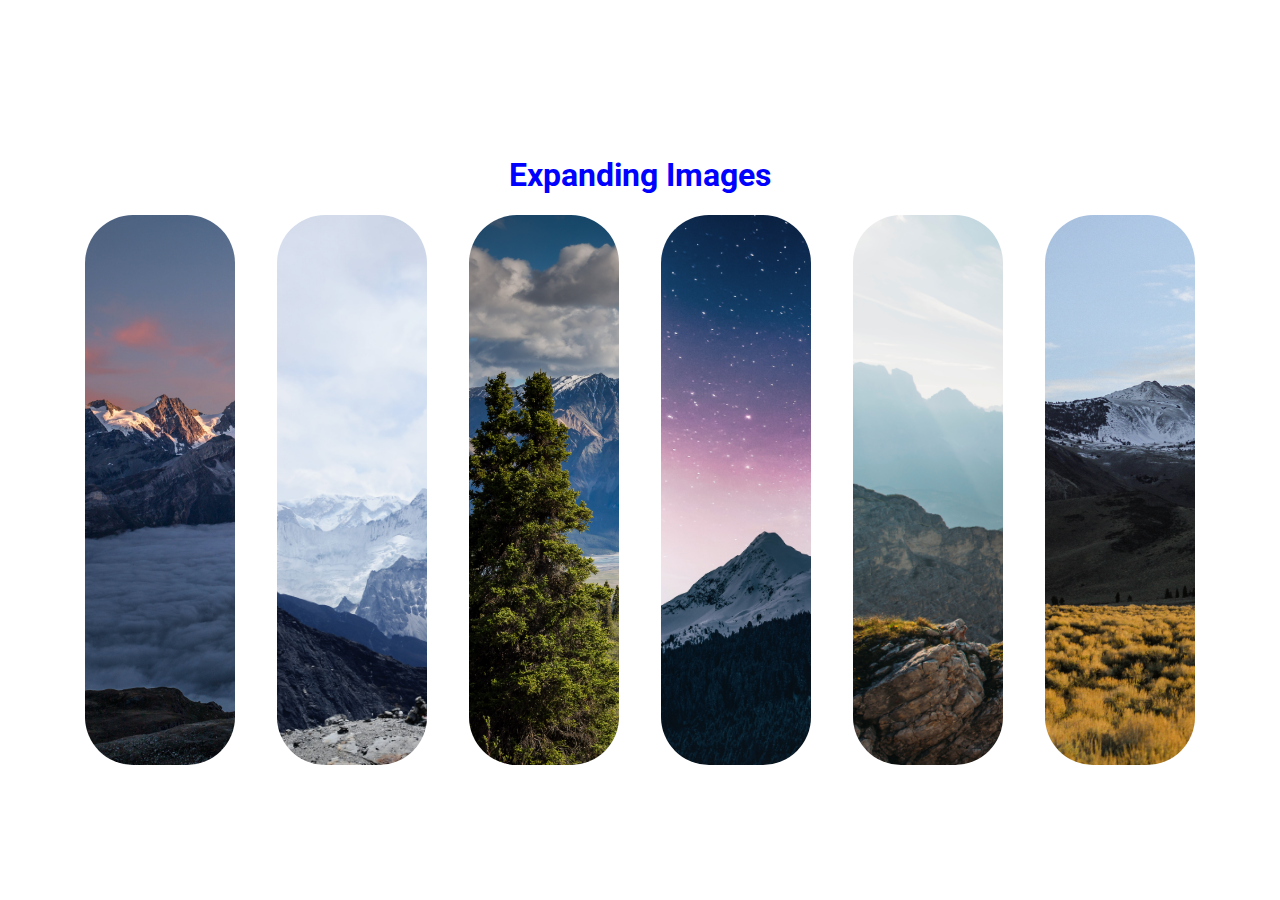
<file: 01 Expanding Images/index.html>
<!DOCTYPE html>
<html lang="en">
  <head>
    <meta charset="UTF-8" />
    <meta http-equiv="X-UA-Compatible" content="IE=edge" />
    <meta name="viewport" content="width=device-width, initial-scale=1.0" />
    <title>Document</title>
    <link rel="stylesheet" href="style.css" />
  </head>
  <body>
    <h1>Expanding Images</h1>
    <div class="all">
      <div class="img i1"></div>
      <div class="img i2"></div>
      <div class="img i3"></div>
      <div class="img i4"></div>
      <div class="img i5"></div>
      <div class="img i6"></div>
    </div>
    <script src="script.js"></script>
  </body>
</html>
</file>
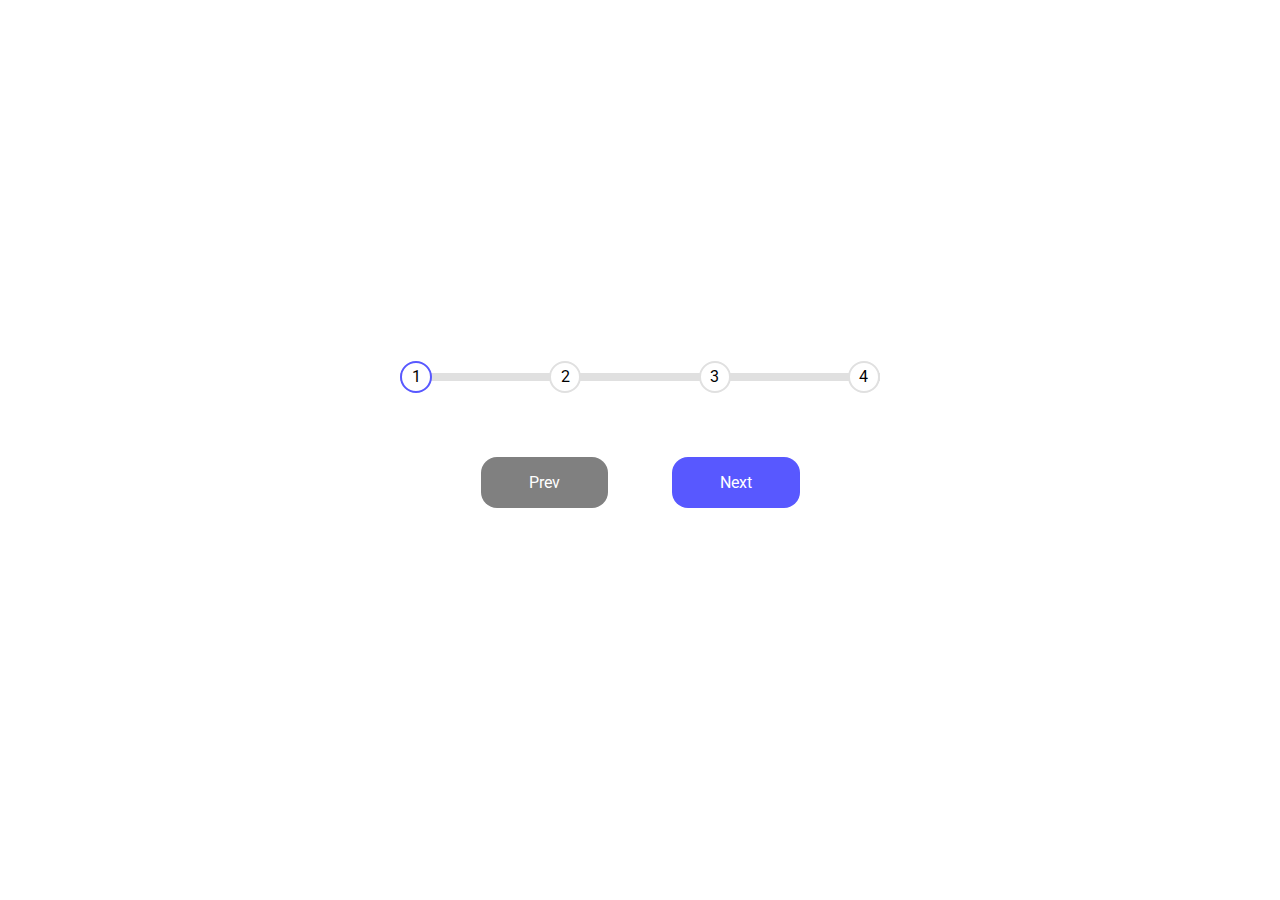
<file: 02 Progress Steps/index.html>
<!DOCTYPE html>
<html lang="en">
  <head>
    <meta charset="UTF-8" />
    <meta http-equiv="X-UA-Compatible" content="IE=edge" />
    <meta name="viewport" content="width=device-width, initial-scale=1.0" />
    <title>Document</title>
    <link rel="stylesheet" href="style.css" />
  </head>
  <body>
    <div class="progress-container">
      <div class="progress" id="progress"></div>
      <div class="circle active">1</div>
      <div class="circle">2</div>
      <div class="circle">3</div>
      <div class="circle">4</div>
    </div>
    <div class="buttons-container">
      <button class="btn" id="prev" disabled>Prev</button>
      <button class="btn" id="next">Next</button>
    </div>

    <script src="script.js"></script>
  </body>
</html>
</file>
<file: 01 Expanding Images/style.css>
@import url('https://fonts.googleapis.com/css2?family=Roboto:wght@100;300;400;700;900&display=swap');

*{
    box-sizing: border-box;
}
body{
    font-family:"Roboto",sans-serif;
    display:flex;
    flex-direction:column;
    justify-content: center;
    align-items: center;
    height: 100vh;
    margin:0;
}

h1{
    color:blue;
}
h1:hover{
    color:red;
}

.img{
    width:150px;
    height:550px;
    border-radius: 3em;
    background-repeat: no-repeat;
    background-size:cover;
    background-position: left;
    transition: 400ms;
}
.img:hover{
   width:450px;
}
.all{
    width:90%;
    display:flex;
    justify-content:space-around;
    align-items: center;
}
.i1{
    background-image: url(./Images/1.jpg);
}
.i2{
    background-image: url(./Images/2.jpg);
}
.i3{
    background-image: url(./Images/3.jpg);
}
.i4{
    background-image: url(./Images/4.jpg);
}
.i5{
    background-image: url(./Images/5.jpg);
}
.i6{
    background-image: url(./Images/6.jpg);
}
</file>
<file: 02 Progress Steps/style.css>
@import url('https://fonts.googleapis.com/css2?family=Roboto:wght@100;300;400;700;900&display=swap');

*{
    box-sizing: border-box;
}
body{
    font-family:"Roboto",sans-serif;
    display:flex;
    flex-direction:column;
    justify-content: center;
    align-items: center;
    height: 100vh;
    margin:0;
}
.progress-container{
    display:flex;
    min-width: 30em;
    justify-content: space-between;
    position:relative;
    max-width: 100%;
    margin-bottom: 2em;
}
.progress-container::before{
    position: absolute;
    content:"";
    top:50%;
    left:0;
    transform: translateY(-50%);
    background-color:#e0e0e0;
    width:100%;
    height:0.5em;
    z-index:-2;
}
.progress{
    background-color: #3498db;
    position: absolute;
    top:50%;
    left:0;
    transform: translateY(-50%);
    height:0.5em;
    width:0%;
    z-index:-1;
    transition: 0.6s ease;
}

.circle{
    background-color: white;
    border:#e0e0e0 2px solid;
    border-radius: 50%;
    width:2em;
    height:2em;
    display:flex;
    justify-content: center;
    align-items: center;
    transition: 0.6s ease;
}
.circle.active{
    border-color: rgb(88, 88, 255);
}
.buttons-container{
    display:flex;
}
button{
    margin: 2em;
    background-color: rgb(88, 88, 255);
    color:white;
    border:0;
    border-radius:1em;
    padding: 1em 3em;
    font-family: "roboto";
    font-size: 1em;
    transition: 0.6s ease;
    cursor: pointer;
}
button:disabled{
    background-color: grey;
    cursor:not-allowed;
}
</file>
